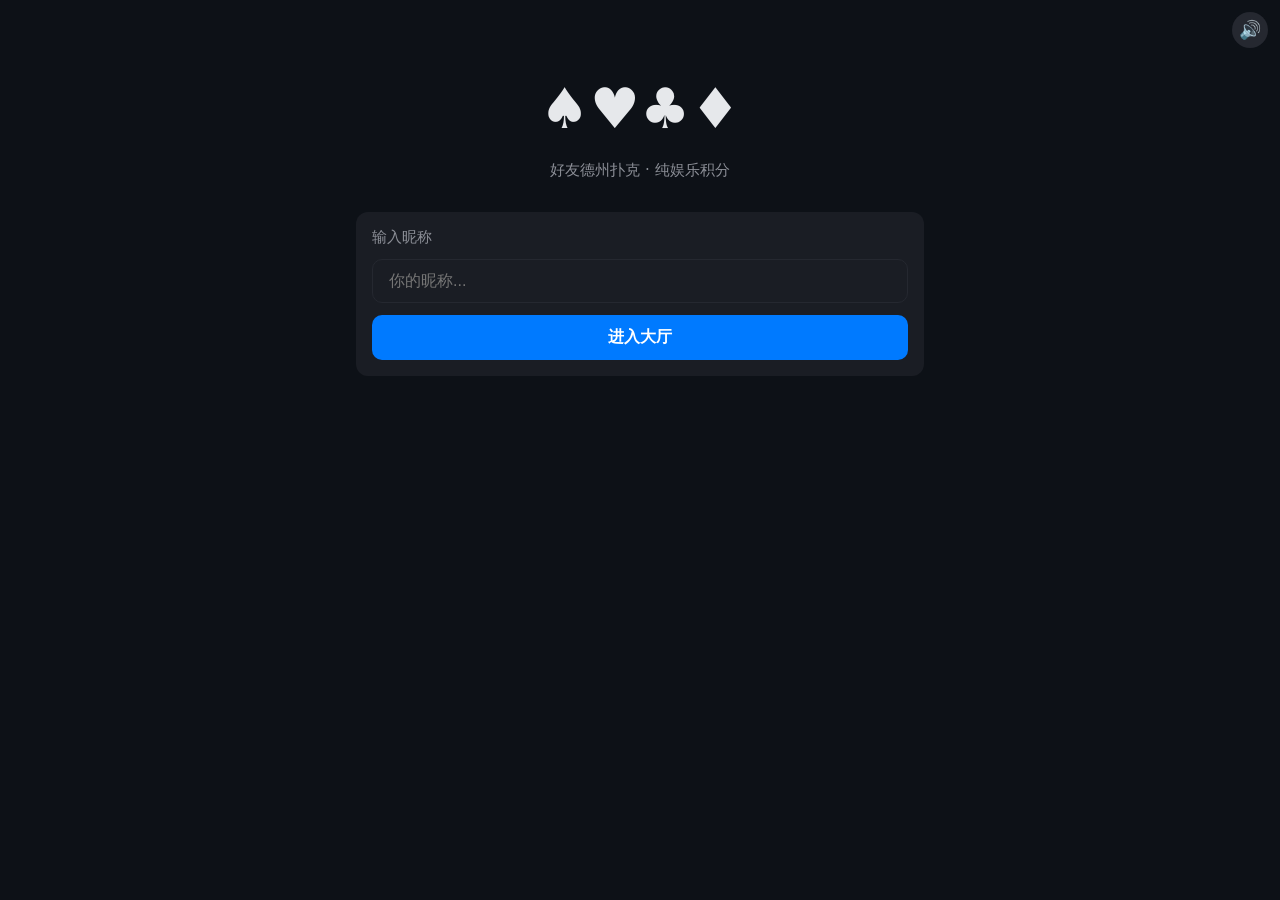
<file: poker-v1.0.0.html>
<!DOCTYPE html>
<html lang="zh-CN">
<head>
<meta charset="UTF-8">
<meta name="viewport" content="width=device-width,initial-scale=1.0,viewport-fit=cover,user-scalable=no">
<meta name="apple-mobile-web-app-capable" content="yes">
<title>♠️ 好友扑克 v1.1.4</title>
<style>
:root{--bg:#0D1117;--card-bg:#1A1D24;--surface:#252830;--text:#E6E8EB;--text2:#8B8E96;--primary:#007AFF;--green:#34C759;--red:#FF3B30;--orange:#FF9500;--yellow:#FFD60A;--radius:12px}
*{margin:0;padding:0;box-sizing:border-box;-webkit-tap-highlight-color:transparent}
body{font-family:system-ui,-apple-system,sans-serif;background:var(--bg);color:var(--text);min-height:100vh;min-height:100dvh;overflow:hidden}
.screen{display:none;flex-direction:column;height:100vh;height:100dvh;overflow-y:auto;padding:16px;max-width:600px;margin:0 auto;width:100%}
.screen.active{display:flex}
.btn{display:inline-flex;align-items:center;justify-content:center;padding:12px 20px;border-radius:10px;font-size:16px;font-weight:600;border:none;cursor:pointer;min-height:44px;transition:all .15s;gap:6px}
.btn-primary{background:var(--primary);color:#fff}
.btn-green{background:var(--green);color:#fff}
.btn-red{background:var(--red);color:#fff}
.btn-outline{background:transparent;border:1.5px solid var(--text2);color:var(--text)}
.btn:active{transform:scale(0.96);opacity:0.8}
.btn:disabled{opacity:0.4;pointer-events:none}
.input{width:100%;padding:12px 16px;border-radius:10px;font-size:16px;border:1.5px solid var(--surface);background:var(--card-bg);color:var(--text);outline:none;transition:border .2s}
.input:focus{border-color:var(--primary)}
.card-box{background:var(--card-bg);border-radius:var(--radius);padding:16px;margin-bottom:12px}
.title{font-size:24px;font-weight:700;margin-bottom:16px}
.subtitle{font-size:15px;color:var(--text2);margin-bottom:12px}
.flex{display:flex;gap:8px;flex-wrap:wrap}
.flex-center{display:flex;align-items:center;justify-content:center;gap:8px}
.gap-4{gap:4px}
.mt-8{margin-top:8px}
.mt-12{margin-top:12px}
.mt-16{margin-top:16px}
.mb-8{margin-bottom:8px}
.mb-12{margin-bottom:12px}
.text-center{text-align:center}
.text2{color:var(--text2);font-size:14px}
.text-sm{font-size:13px}
.text-lg{font-size:18px;font-weight:600}
.w-full{width:100%}

/* Login */
.login-logo{font-size:56px;text-align:center;margin:60px 0 20px}
.login-sub{text-align:center;color:var(--text2);margin-bottom:32px;font-size:15px}

/* Lobby */
.lobby-header{display:flex;justify-content:space-between;align-items:center;margin-bottom:16px}
.room-item{display:flex;justify-content:space-between;align-items:center;padding:14px 16px;background:var(--card-bg);border-radius:10px;margin-bottom:8px;cursor:pointer;transition:all .15s}
.room-item:active{opacity:0.7}
.room-code{font-size:18px;font-weight:700;color:var(--primary)}
.room-info{font-size:13px;color:var(--text2);margin-top:2px}
.room-join{padding:6px 14px;font-size:13px;border-radius:8px;background:var(--green);color:#fff;border:none;cursor:pointer}

/* Room Wait */
.wait-header{text-align:center;margin:20px 0}
.wait-code{font-size:40px;font-weight:800;letter-spacing:6px;color:var(--primary)}
.player-list{margin:12px 0}
.player-chip{display:flex;align-items:center;gap:10px;padding:10px 14px;background:var(--surface);border-radius:10px;margin-bottom:6px}
.player-chip .avatar{width:36px;height:36px;border-radius:50%;display:flex;align-items:center;justify-content:center;font-size:18px;font-weight:700;background:var(--primary)}
.player-chip .is-host{font-size:11px;color:var(--yellow);margin-left:4px}
.player-chip .is-bot{font-size:11px;color:var(--text2)}

/* Poker Table */
.table-container{flex:1;display:flex;flex-direction:column;position:relative;padding:4px;max-width:600px;margin:0 auto;width:100%}
.table-felt{background:linear-gradient(135deg,#1a5c2a,#2d8a4e);border-radius:16px;flex:1;display:flex;flex-direction:column;padding:8px;position:relative;overflow:hidden;min-height:380px}
.seat-area{position:relative;flex:1}
.seat{position:absolute;text-align:center}
.seat .s-avatar{width:40px;height:40px;border-radius:50%;display:inline-flex;align-items:center;justify-content:center;font-size:16px;font-weight:700;margin:0 auto 2px;border:2px solid transparent}
.seat .s-avatar.active{border-color:var(--yellow);animation:pulse 1s infinite}
.seat .s-name{font-size:11px;color:#fff;font-weight:600;text-shadow:0 1px 3px rgba(0,0,0,.5)}
.seat .s-chips{font-size:10px;color:rgba(255,255,255,.7)}
.seat .s-cards{display:flex;gap:2px;justify-content:center;margin-top:2px}
.seat .s-card{width:28px;height:40px;border-radius:4px;display:flex;align-items:center;justify-content:center;font-size:12px;font-weight:700;background:#fff;box-shadow:0 1px 4px rgba(0,0,0,.3)}
.seat .s-card.red{color:var(--red)}
.seat .s-card.back{background:linear-gradient(135deg,#1a237e,#283593);color:transparent}
.seat .s-bet{font-size:10px;color:var(--yellow);margin-top:2px}
@keyframes pulse{0%{opacity:1}50%{opacity:.6}100%{opacity:1}}

.community-area{text-align:center;padding:10px 0}
.community-cards{display:flex;gap:4px;justify-content:center}
.community-card{width:34px;height:48px;border-radius:5px;display:flex;align-items:center;justify-content:center;font-size:14px;font-weight:700;background:#fff;box-shadow:0 2px 6px rgba(0,0,0,.3)}
.community-card.red{color:var(--red)}
.community-card.back{background:linear-gradient(135deg,#1a237e,#283593);color:transparent}
.pot-display{text-align:center;font-size:14px;color:rgba(255,255,255,.8);margin:4px 0}
.phase-label{text-align:center;font-size:13px;color:rgba(255,255,255,.6);margin-bottom:4px}

/* Action Bar */
.action-bar{display:flex;gap:6px;padding:8px 4px;flex-wrap:wrap;justify-content:center}
.action-bar .btn{font-size:13px;padding:10px 16px;flex:1;min-width:60px;max-width:100px}
.raise-input{display:flex;gap:6px;align-items:center;width:100%;max-width:300px;margin:4px auto}
.raise-input .input{flex:1;text-align:center;font-size:18px;padding:8px}

/* Chat */
.chat-area{background:var(--card-bg);border-radius:var(--radius);margin-top:8px;max-height:160px;display:flex;flex-direction:column}
.chat-msgs{flex:1;overflow-y:auto;padding:8px 12px;font-size:13px;max-height:100px}
.chat-msg{margin-bottom:4px;line-height:1.4}
.chat-msg .nick{color:var(--primary);font-weight:600}
.chat-msg .dealer{color:var(--orange);font-style:italic}
.chat-input-row{display:flex;gap:6px;padding:6px 8px;border-top:1px solid var(--surface)}
.chat-input-row .input{font-size:13px;padding:8px 12px}
.chat-input-row .btn{font-size:13px;padding:8px 14px;min-width:auto}

/* Landing mode */
@media (orientation:landscape){.table-felt{min-height:300px}}
@media(min-width:768px){.table-felt{min-height:450px}}

/* Modals */
.modal-overlay{position:fixed;inset:0;background:rgba(0,0,0,.6);z-index:2000;display:none;align-items:center;justify-content:center;padding:20px}
.modal-overlay.active{display:flex}
.modal-box{background:var(--card-bg);border-radius:16px;padding:24px;width:100%;max-width:400px;max-height:80vh;overflow-y:auto}
.modal-title{font-size:20px;font-weight:700;margin-bottom:16px}
.modal-close{position:absolute;top:16px;right:16px;background:none;border:none;color:var(--text2);font-size:24px;cursor:pointer}

/* History */
.history-item{padding:10px 0;border-bottom:1px solid var(--surface);font-size:14px;line-height:1.5}
.history-item:last-child{border:none}
.history-won{color:var(--green);font-weight:600}
.history-lost{color:var(--red);font-weight:600}

/* Rules */
.rule-section{margin-bottom:12px}
.rule-section h3{font-size:16px;margin-bottom:6px;color:var(--primary)}
.rule-section p{font-size:14px;color:var(--text2);line-height:1.6}

/* Admin */
.admin-table{table-layout:fixed;width:100%;border-collapse:collapse;font-size:14px}
.admin-table th,.admin-table td{padding:8px 6px;text-align:left;border-bottom:1px solid var(--surface)}
.admin-table th{color:var(--text2);font-weight:600}
.admin-del{color:var(--red);cursor:pointer;font-size:13px}

/* Toast */
.toast{position:fixed;bottom:80px;left:50%;transform:translateX(-50%);background:rgba(0,0,0,.85);color:#fff;padding:10px 20px;border-radius:8px;font-size:14px;z-index:3000;animation:fadeIn .3s;white-space:nowrap}
@keyframes fadeIn{from{opacity:0;transform:translateX(-50%) translateY(10px)}to{opacity:1;transform:translateX(-50%) translateY(0)}}

/* Scroll */
::-webkit-scrollbar{width:0;height:0}

/* Bot count selector */
.bot-select{display:flex;gap:6px;align-items:center;margin:8px 0}
.bot-select button{width:36px;height:36px;border-radius:50%;background:var(--surface);color:var(--text);border:1px solid var(--text2);font-size:18px;cursor:pointer;display:flex;align-items:center;justify-content:center}
.bot-select span{font-size:18px;font-weight:700;min-width:24px;text-align:center}

/* Sound toggle */
.sound-toggle{position:fixed;top:12px;right:12px;z-index:100;background:var(--surface);border:none;border-radius:50%;width:36px;height:36px;display:flex;align-items:center;justify-content:center;color:var(--text);font-size:18px;cursor:pointer}
</style>
</head>
<body>

<!-- Sound Toggle -->
<button class="sound-toggle" id="soundToggle">🔊</button>

<!-- Inline Supabase REST client (no CDN needed) -->
<script>
// ==================== Supabase REST Client ====================
(function(){
const URL='https://tiaaldbhzwaxjecmmfqg.supabase.co';
const KEY='eyJhbGciOiJIUzI1NiIsInR5cCI6IkpXVCJ9.eyJpc3MiOiJzdXBhYmFzZSIsInJlZiI6InRpYWFsZGJoendheGplY21tZnFnIiwicm9sZSI6ImFub24iLCJpYXQiOjE3Nzk2NTIyODYsImV4cCI6MjA5NTIyODI4Nn0.zqHOU_g3aWfrnvYfved6Kz-J2kYAxZoIRlj8uJpuSpE';
const H={'apikey':KEY,'Authorization':'Bearer '+KEY,'Content-Type':'application/json','Accept':'application/json','Prefer':'return=minimal'};
function op(v){const o=['neq.','cs.','gte.','lte.','gt.','lt.','like.','ilike.','is.'];return typeof v=='string'&&o.some(p=>v.startsWith(p))?v:'eq.'+v}
const POLL={};
function pollChan(t,f,cb,int=2000){
  const k=t+':'+JSON.stringify(f);if(POLL[k])clearInterval(POLL[k])
  let last='',lastChatId=0;async function p(){
    try{
      const s=f?Object.entries(f).map(([eK,eV])=>`${eK}=${encodeURIComponent(op(eV))}`).join('&'):'select=*&order=created_at.desc&limit=20';
      const r=await fetch(URL+'/rest/v1/'+t+'?select=*&'+s,{headers:H});if(!r.ok)return;
      const rows=await r.json();
      // 聊天消息：增量检测，首次不触发，后续按id递增检测新消息
      if(t==='poker_chat_messages'){
        const maxId=rows.length>0?Math.max(...rows.map(x=>x.id||0)):0;
        if(maxId>lastChatId){if(lastChatId>0)rows.filter(x=>(x.id||0)>lastChatId).forEach(x=>cb({new:x}));lastChatId=maxId}
        return;
      }
      // 其他表（房间、游戏状态）：全量比对
      const json=JSON.stringify(rows);if(json===last)return;
      last=json;if(rows.length>0)cb({new:rows[0]})
    }catch(e){}
  }p();POLL[k]=setInterval(p,int);
}
function stopPoll(key){if(POLL[key]){clearInterval(POLL[key]);delete POLL[key]}}
window.__sb={
  from:function(t){
    const BASE=URL+'/rest/v1/'+t;let F={},O=null,D='asc',L=0;
    function url(cs){
      let u=BASE+'?select='+encodeURIComponent(cs||'*');
      const fs=Object.entries(F).map(([k,v])=>`${k}=${encodeURIComponent(op(v))}`).join('&');
      if(fs)u+='&'+fs;if(O)u+='&order='+encodeURIComponent(O+'.'+D);if(L>0)u+='&limit='+L;
      return u;
    }
    // 写操作需要延迟执行（先收集filter再发起请求）
    function _exec(m,obj){let u=BASE;const fs=Object.entries(F).map(([k,v])=>`${k}=${encodeURIComponent(op(v))}`).join('&');if(fs)u+='?'+fs;return _execReq(m,u,obj)}
    async function _execReq(m,u,obj){try{const o={method:m,headers:{...H}};if(obj)o.body=JSON.stringify(obj);const r=await fetch(u,o);return{error:r.ok?null:r.status}}catch(e){return{error:e}}}
    // 延迟执行链：update/delete 返回 thenable 对象
    function defer(m,obj){return{then:function(r,j){_exec(m,obj).then(r).catch(j)},eq:(k,v)=>{F[k]=v;return defer(m,obj)},neq:(k,v)=>{F[k]='neq.'+v;return defer(m,obj)}}}
    return {
      eq:(k,v)=>{F[k]=v;return this},neq:(k,v)=>{F[k]='neq.'+v;return this},
      order:(c,o)=>{O=c;D=o?.ascending!==false?'asc':'desc';return this},
      limit:n=>(L=n,this),match:q=>(Object.assign(F,q),this),
      contains:(c,v)=>{F[c]='cs.'+JSON.stringify(v);return this},
      maybeSingle:async()=>{try{const r=await fetch(url(),{headers:H});if(!r.ok)return{data:null,error:r.status};const d=await r.json();return{data:d[0]||null,error:null}}catch(e){return{data:null,error:e}}},
      select:async(cs='*')=>{try{const r=await fetch(url(cs),{headers:H});if(!r.ok)return{data:[],error:r.status};return{data:await r.json(),error:null}}catch(e){return{data:[],error:e}}},
      insert:async(obj)=>{try{const r=await fetch(BASE,{method:'POST',headers:H,body:JSON.stringify(obj)});return{error:r.ok?null:r.status}}catch(e){return{error:e}}},
      update:obj=>defer('PATCH',obj),
      delete:()=>defer('DELETE'),
      upsert:async(obj)=>{try{const r=await fetch(BASE,{method:'POST',headers:{...H,Prefer:'resolution=merge-duplicates'},body:JSON.stringify(obj)});return{error:r.ok?null:r.status}}catch(e){return{error:e}}}
    };
  },
  channel:(n)=>{
    let _t,_f;const r={
      on:(ev,cfg,cb)=>{if(cfg?.table){_t=cfg.table;const fl={};const m=cfg?.filter?.match(/^(\w+)=eq\.(.+)$/);if(m)fl[m[1]]=m[2];_f=fl;pollChan(_t,_f,p=>cb({eventType:ev,new:p.new,old:{}}))}return r},
      subscribe:()=>{return r},
      unsubscribe:()=>{if(_t)stopPoll(_t+':'+JSON.stringify(_f))}
    };return r;
  }
};
window.supabase=window.__sb;window.sbReady=true;
console.log('[POKER] Supabase REST client ready');
})();
</script>

<!-- ========== SCREEN: Login ========== -->
<div id="screen-login" class="screen active">
  <div class="login-logo">♠️♥️♣️♦️</div>
  <div class="login-sub">好友德州扑克 · 纯娱乐积分</div>
  <div class="card-box">
    <div class="subtitle">输入昵称</div>
    <input class="input" id="loginNick" placeholder="你的昵称..." maxlength="12" autocomplete="off">
    <button class="btn btn-primary w-full mt-12" onclick="doLogin()">进入大厅</button>
  </div>
</div>

<!-- ========== SCREEN: Lobby ========== -->
<div id="screen-lobby" class="screen">
  <div class="lobby-header">
    <div><span class="title">大厅</span><div class="text2" id="lobbyNick">---</div></div>
    <div style="display:flex;gap:6px;">
      <button class="btn btn-outline" style="padding:8px 14px;font-size:13px;" onclick="showMyHistory()">📊 战绩</button>
      <button class="btn btn-primary" style="padding:8px 14px;font-size:13px;" onclick="showCreateRoom()">＋ 开房</button>
    </div>
  </div>
  <div class="subtitle">在线房间</div>
  <div id="roomList"><div class="text-center text2" style="padding:20px;">加载中...</div></div>
  <div class="flex-center mt-8"><button class="btn btn-outline" onclick="refreshRoomList()" style="padding:8px 16px;font-size:13px;">🔄 刷新</button></div>
  <div style="text-align:center;margin-top:16px;display:flex;gap:8px;justify-content:center;">
    <button class="btn" style="background:var(--orange);color:#fff;padding:8px 16px;font-size:13px;" onclick="tryOpenAdmin()">⚙️ 管理</button>
    <button class="btn" style="background:var(--red);color:#fff;padding:8px 16px;font-size:13px;" onclick="logout()">退出</button>
  </div>
</div>

<!-- ========== SCREEN: Room Wait ========== -->
<div id="screen-room" class="screen">
  <div class="wait-header">
    <div class="text2">房间号</div>
    <div class="wait-code" id="roomCodeDisplay">----</div>
    <div class="text2 mt-8" id="roomSettingDisplay">常规德州 · 固定盲注</div>
  </div>
  <div class="card-box">
    <div class="flex-center" style="justify-content:space-between;">
      <span class="text-lg">玩家列表</span>
      <span class="text2" id="playerCountDisplay">0人</span>
    </div>
    <div class="player-list" id="playerList"></div>
    <div class="bot-select flex-center" id="botControls">
      <span class="text2">电脑玩家</span>
      <button onclick="changeBotCount(-1)">−</button>
      <span id="botCountDisplay">0</span>
      <button onclick="changeBotCount(1)">+</button>
    </div>
  </div>
  <div class="card-box">
    <div class="subtitle">游戏设置</div>
    <div class="flex" style="margin-bottom:8px;">
      <button class="btn btn-outline" style="padding:6px 12px;font-size:13px;" data-gametype="standard" onclick="selectGameType(this)">♠️ 常规德州</button>
      <button class="btn btn-outline" style="padding:6px 12px;font-size:13px;" data-gametype="short" onclick="selectGameType(this)">🔷 短牌德州</button>
    </div>
    <div class="subtitle mt-8">盲注结构</div>
    <div class="flex" style="margin-bottom:8px;">
      <button class="btn btn-outline" style="padding:6px 12px;font-size:13px;" data-blind="fixed" onclick="selectBlind(this)">固定</button>
      <button class="btn btn-outline" style="padding:6px 12px;font-size:13px;" data-blind="fast" onclick="selectBlind(this)">快速(8min)</button>
      <button class="btn btn-outline" style="padding:6px 12px;font-size:13px;" data-blind="normal" onclick="selectBlind(this)">普通(12min)</button>
      <button class="btn btn-outline" style="padding:6px 12px;font-size:13px;" data-blind="custom" onclick="selectBlind(this)">自定义</button>
    </div>
    <div id="customBlindInput" style="display:none;">
      <input class="input" id="blindMinutesInput" type="number" value="15" min="3" max="60" style="font-size:14px;padding:8px 12px;">
      <span class="text2 text-sm">分钟/级</span>
    </div>
    <div class="subtitle mt-8">Bot 难度</div>
    <div class="flex">
      <button class="btn btn-outline" style="padding:6px 12px;font-size:13px;" data-diff="easy" onclick="selectDifficulty(this)">简单</button>
      <button class="btn btn-outline" style="padding:6px 12px;font-size:13px;" data-diff="normal" onclick="selectDifficulty(this)">普通</button>
      <button class="btn btn-outline" style="padding:6px 12px;font-size:13px;" data-diff="hard" onclick="selectDifficulty(this)">困难</button>
    </div>
  </div>
  <button class="btn btn-green w-full" id="btnStartGame" onclick="startGame()">准备开始</button>
  <button class="btn btn-outline w-full mt-8" onclick="leaveRoom()">退出房间</button>
</div>

<!-- ========== SCREEN: Table ========== -->
<div id="screen-table" class="screen" style="padding:0;">
  <div class="table-container">
    <div class="table-felt" id="pokerTable">
      <div class="phase-label" id="phaseLabel">等待开始...</div>
      <div class="pot-display" id="potDisplay">底池：0</div>
      <div class="community-area">
        <div class="community-cards" id="communityCards">
          <div class="community-card back"></div><div class="community-card back"></div><div class="community-card back"></div>
          <div class="community-card back"></div><div class="community-card back"></div>
        </div>
      </div>
      <div class="seat-area" id="seatArea"></div>
    </div>

    <div style="padding:4px 8px;">
      <div class="action-bar" id="actionBar">
        <button class="btn btn-red" onclick="pokerAction('fold')" id="btnFold">弃牌</button>
        <button class="btn btn-outline" onclick="pokerAction('check')" id="btnCheck">过牌</button>
        <button class="btn btn-primary" onclick="pokerAction('call')" id="btnCall">跟注</button>
        <button class="btn btn-green" onclick="pokerAction('raise')" id="btnRaise">加注</button>
        <button class="btn btn-orange" style="background:var(--orange);color:#fff;" onclick="pokerAction('allin')" id="btnAllin">全下</button>
      </div>
      <div class="raise-input" id="raiseInput" style="display:none;">
        <button class="btn btn-outline" onclick="adjustRaise(-10)" style="padding:6px 10px;font-size:16px;">−10</button>
        <button class="btn btn-outline" onclick="adjustRaise(-100)" style="padding:6px 10px;font-size:16px;">−100</button>
        <input class="input" id="raiseAmount" type="number" value="20" min="20" style="font-size:18px;padding:8px;text-align:center;">
        <button class="btn btn-outline" onclick="adjustRaise(100)" style="padding:6px 10px;font-size:16px;">+100</button>
        <button class="btn btn-outline" onclick="adjustRaise(10)" style="padding:6px 10px;font-size:16px;">+10</button>
        <button class="btn btn-green" onclick="confirmRaise()" style="padding:6px 14px;">确认</button>
      </div>
      <div class="chat-area" id="chatArea">
        <div class="chat-msgs" id="chatMessages"></div>
        <div class="chat-input-row">
          <input class="input" id="chatInput" placeholder="聊天..." maxlength="100" onkeydown="if(event.key==='Enter')sendChat()">
          <button class="btn btn-primary" onclick="sendChat()">发送</button>
        </div>
      </div>
    </div>
  </div>
</div>

<!-- ========== SCREEN: History ========== -->
<div id="screen-history" class="screen">
  <div class="flex-center" style="justify-content:space-between;margin-bottom:16px;">
    <div class="title">📊 我的战绩</div>
    <button class="btn btn-outline" onclick="hideMyHistory()" style="padding:6px 12px;font-size:13px;">返回</button>
  </div>
  <div class="card-box">
    <div class="flex-center" style="justify-content:space-around;">
      <div class="text-center"><div class="text-lg" id="hPoints">--</div><div class="text2">总积分</div></div>
      <div class="text-center"><div class="text-lg" id="hGames">--</div><div class="text2">总局数</div></div>
      <div class="text-center"><div class="text-lg" id="hEarnings">--</div><div class="text2">总盈利</div></div>
    </div>
  </div>
  <div class="subtitle">最近对局</div>
  <div id="historyList"></div>
</div>

<!-- ========== SCREEN: Admin ========== -->
<div id="screen-admin" class="screen">
  <div class="flex-center" style="justify-content:space-between;margin-bottom:16px;">
    <div class="title">⚙️ 管理</div>
    <button class="btn btn-outline" onclick="hideAdminPanel()" style="padding:6px 12px;font-size:13px;">← 返回大厅</button>
  </div>
  <div class="card-box">
    <div class="subtitle">所有玩家</div>
    <table class="admin-table">
      <thead><tr><th>昵称</th><th>积分</th><th>局数</th><th></th></tr></thead>
      <tbody id="adminPlayerList"></tbody>
    </table>
  </div>
</div>

<!-- ========== MODAL: Create Room ========== -->
<div class="modal-overlay" id="modal-create">
  <div class="modal-box">
    <div class="modal-title">创建房间</div>
    <div class="subtitle">房间号会自动生成</div>
    <div class="subtitle mt-8">游戏类型</div>
    <div class="flex mb-8">
      <button class="btn btn-outline" style="padding:6px 12px;font-size:13px;flex:1;" data-gametype="standard" onclick="selectGameType(this)">♠️ 常规德州</button>
      <button class="btn btn-outline" style="padding:6px 12px;font-size:13px;flex:1;" onclick="selectGameType(this)" data-gametype="short">🔷 短牌德州</button>
    </div>
    <div class="subtitle">盲注结构</div>
    <div class="flex mb-8">
      <button class="btn btn-outline" style="padding:6px 10px;font-size:12px;" data-blind="fixed" onclick="selectBlind(this)">固定</button>
      <button class="btn btn-outline" style="padding:6px 10px;font-size:12px;" data-blind="fast" onclick="selectBlind(this)">快速(8min)</button>
      <button class="btn btn-outline" style="padding:6px 10px;font-size:12px;" data-blind="normal" onclick="selectBlind(this)">普通(12min)</button>
      <button class="btn btn-outline" style="padding:6px 10px;font-size:12px;" data-blind="custom" onclick="selectBlind(this)">自定义</button>
    </div>
    <div class="subtitle">Bot 难度</div>
    <div class="flex mb-12">
      <button class="btn btn-outline" style="padding:6px 12px;font-size:13px;" data-diff="easy" onclick="selectDifficulty(this)">简单</button>
      <button class="btn btn-outline" style="padding:6px 12px;font-size:13px;" data-diff="normal" onclick="selectDifficulty(this)">普通</button>
      <button class="btn btn-outline" style="padding:6px 12px;font-size:13px;" data-diff="hard" onclick="selectDifficulty(this)">困难</button>
    </div>
    <button class="btn btn-primary w-full" onclick="createRoom()">创建房间</button>
    <button class="btn btn-outline w-full mt-8" onclick="closeModal('modal-create')">取消</button>
  </div>
</div>

<!-- ========== MODAL: Rules ========== -->
<div class="modal-overlay" id="modal-rules">
  <div class="modal-box">
    <div class="modal-title" id="rulesTitle">📖 游戏规则</div>
    <div id="rulesContent">
      <div class="rule-section"><h3>🎯 目标</h3><p>组合最好的 5 张牌，赢下底池</p></div>
      <div class="rule-section"><h3>🃏 牌型大小</h3><p>皇家同花顺 > 同花顺 > 四条 > 葫芦 > 同花 > 顺子 > 三条 > 两对 > 一对 > 高牌</p></div>
      <div class="rule-section"><h3>📋 游戏流程</h3><p>每人发 2 张底牌 → 翻牌(3张) → 转牌(1张) → 河牌(1张) → 摊牌比大小</p></div>
      <div class="rule-section"><h3>⏱️ 行动时限</h3><p>每人 60 秒，超时自动弃牌</p></div>
    </div>
    <button class="btn btn-primary w-full mt-12" onclick="closeModal('modal-rules')">知道了</button>
  </div>
</div>

<!-- ========== MODAL: Result ========== -->
<div class="modal-overlay" id="modal-result">
  <div class="modal-box">
    <div class="modal-title text-center" id="resultTitle">🎉 牌局结束</div>
    <div id="resultContent"></div>
    <div class="flex mt-12" style="justify-content:center;gap:8px;">
      <button class="btn btn-primary" onclick="nextHand()">下一局</button>
      <button class="btn btn-outline" onclick="closeModal('modal-result');leaveRoom()">离开</button>
    </div>
  </div>
</div>

<script>
// ==================== Global Variables ====================
const ADMIN_PWD='592406';
let __nickname='';
let __isAdmin=false;
let __roomCode='';
let __gameType='standard';
let __blind='fixed';
let __blindMin=10;
let __botDiff='normal';
let __botCount=0;
let __matchHistory=[];
let __allPlayersData=[];

// ==================== Setup Check ====================
async function ensureTables(){
  const {error}=await supabase.from('poker_rooms').select('room_code').limit(1);
  if(error&&error.code==='42P01'){
    showToast('⚠️ 数据库未初始化，请在 Supabase SQL 编辑器运行以下 SQL：');
    alert('需要先初始化数据库！\n\n打开 Supabase 控制台 → SQL 编辑器，运行以下语句：\n\n（创建表语句见 HTML 顶部注释，或联系开发者）');
    return false;
  }
  return true;
}

// ==================== Card Utilities ====================
const SUITS=['♠','♥','♣','♦'];
const RANKS=['2','3','4','5','6','7','8','9','10','J','Q','K','A'];
const SHORT_RANKS=['6','7','8','9','10','J','Q','K','A'];

function createDeck(isShort){
  const ranks=isShort?SHORT_RANKS:RANKS;
  const deck=[];
  for(const s of SUITS)for(const r of ranks)deck.push(r+s);
  return deck;
}
function shuffleDeck(deck){
  for(let i=deck.length-1;i>0;i--){const j=Math.floor(Math.random()*(i+1));[deck[i],deck[j]]=[deck[j],deck[i]]}
  return deck;
}
function cardRank(c){return c.slice(0,-1)}
function cardSuit(c){return c.slice(-1)}
function isRed(c){return c.includes('♥')||c.includes('♦')}
function rankValue(r,isShort){const ranks=isShort?SHORT_RANKS:RANKS;const idx=ranks.indexOf(r);return idx>=0?idx+2:(r==='A'?14:r==='K'?13:r==='Q'?12:r==='J'?11:10)}

// ==================== Hand Evaluation ====================
function evaluateHand(cards,isShort){
  if(cards.length<5)return{rank:0,name:'',kickers:[]};
  const sorted=cards.map(c=>({r:cardRank(c),s:cardSuit(c),v:rankValue(cardRank(c),isShort)})).sort((a,b)=>b.v-a.v);
  const flushSuit=sorted.find(c=>sorted.filter(x=>x.s===c.s).length>=5);
  const flush=flushSuit?sorted.filter(c=>c.s===flushSuit.s).slice(0,5):null;
  const counts={};sorted.forEach(c=>{counts[c.r]=(counts[c.r]||0)+1});
  const groups=Object.entries(counts).map(([r,c])=>({r,v:rankValue(r,isShort),c})).sort((a,b)=>b.c-a.c||b.v-a.v);
  const isShortDeck=isShort;
  // Straights
  const uniqueVals=[...new Set(sorted.map(c=>c.v))].sort((a,b)=>b-a);
  let straight=null;
  for(let i=0;i<=uniqueVals.length-5;i++){
    if(uniqueVals[i]-uniqueVals[i+4]===4){straight=uniqueVals.slice(i,i+5);break}
  }
  // A-6-7-8-9 short deck straight
  if(!straight&&isShortDeck&&uniqueVals.includes(14)&&uniqueVals.includes(6)&&uniqueVals.includes(7)&&uniqueVals.includes(8)&&uniqueVals.includes(9)){
    straight=[6,7,8,9,14];
  }
  // A-2-3-4-5 straight
  if(!straight&&uniqueVals.includes(14)&&uniqueVals.includes(2)&&uniqueVals.includes(3)&&uniqueVals.includes(4)&&uniqueVals.includes(5)){
    straight=[14,2,3,4,5];
  }
  const straightFlush=flush&&straight?flush.filter(c=>straight.includes(c.v)).slice(0,5):null;
  if(straightFlush&&straightFlush.length>=5){
    if(straightFlush[0].v===14&&straightFlush[4].v===10)return{rank:10,name:'皇家同花顺',kickers:[14]};
    return{rank:9,name:'同花顺',kickers:[straightFlush[0].v]};
  }
  if(groups[0].c===4)return{rank:8,name:'四条',kickers:[groups[0].v,groups[1]?.v||0]};
  if(groups[0].c===3&&groups[1]?.c===2)return{rank:7,name:'葫芦',kickers:[groups[0].v,groups[1].v]};
  // For short deck: flush > full house
  if(flush){
    if(isShortDeck&&groups[0].c===3&&groups[1]?.c===2){
      // Short deck: flush ranks higher than full house
      // Full house is rank 6, flush is rank 7
      return{rank:6,name:'葫芦',kickers:[groups[0].v,groups[1].v]};
    }
    return{rank:isShortDeck?7:6,name:'同花',kickers:flush.map(c=>c.v)};
  }
  if(groups[0].c===3&&groups[1]?.c===2)return{rank:7,name:'葫芦',kickers:[groups[0].v,groups[1].v]};
  if(straight)return{rank:5,name:'顺子',kickers:[straight[0]]};
  if(groups[0].c===3)return{rank:4,name:'三条',kickers:[groups[0].v,...groups.slice(1,3).map(g=>g.v)]};
  if(groups[0].c===2&&groups[1]?.c===2)return{rank:3,name:'两对',kickers:[groups[0].v,groups[1].v,groups[2]?.v||0]};
  if(groups[0].c===2)return{rank:2,name:'一对',kickers:[groups[0].v,...groups.slice(1,4).map(g=>g.v)]};
  return{rank:1,name:'高牌',kickers:sorted.slice(0,5).map(c=>c.v)};
}

function compareHands(h1,h2){
  if(h1.rank!==h2.rank)return h1.rank-h2.rank;
  for(let i=0;i<Math.min(h1.kickers.length,h2.kickers.length);i++){
    if(h1.kickers[i]!==h2.kickers[i])return h1.kickers[i]-h2.kickers[i];
  }
  return 0;
}

function bestHand(cards,isShort){
  if(cards.length<5)return{rank:0,name:'',kickers:[]};
  let best=null;
  for(let i=0;i<cards.length;i++)for(let j=i+1;j<cards.length;j++)for(let k=j+1;k<cards.length;k++)for(let l=k+1;l<cards.length;l++)for(let m=l+1;m<cards.length;m++){
    const hand=evaluateHand([cards[i],cards[j],cards[k],cards[l],cards[m]],isShort);
    if(!best||compareHands(hand,best)>0)best=hand;
  }
  return best||evaluateHand(cards.slice(0,5),isShort);
}

// ==================== Bot AI ====================
function getBotAction(state,nick,difficulty){
  const me=state.players.find(p=>p.nickname===nick);
  if(!me||me.folded||me.allIn)return null;
  const hole=me.holeCards||[];
  const community=state.communityCards||[];
  let handStrength=0.5; // 0-1
  if(hole.length===2){
    const r1=rankValue(cardRank(hole[0]),state.gameType==='short');
    const r2=rankValue(cardRank(hole[1]),state.gameType==='short');
    const paired=cardRank(hole[0])===cardRank(hole[1]);
    const suited=cardSuit(hole[0])===cardSuit(hole[1]);
    const high=(r1>=12||r2>=12);
    const ace=hole.some(c=>cardRank(c)==='A');
    handStrength=paired?0.7+(r1/50):suited?0.4+(Math.max(r1,r2)/40):0.3+(Math.max(r1,r2)/50);
    if(ace&&suited)handStrength+=0.15;
    if(ace&&r2>=11)handStrength+=0.1;
  }
  if(community.length>0){
    const allCards=[...hole,...community];
    const hand=bestHand(allCards,state.gameType==='short');
    handStrength=hand.rank/10;
  }
  const difficultyFactor=difficulty==='hard'?1.1:difficulty==='normal'?1:0.9;
  handStrength=Math.min(1,handStrength*difficultyFactor);
  const toCall=state.currentBet-me.currentBet;
  const pot=state.pots.reduce((s,p)=>s+p.amount,0);
  const minRaise=Math.max(state.minBet||20,state.currentBet*2);
  const random=Math.random();
  const adjusted=handStrength*(1+random*0.2-0.1);
  if(adjusted<0.25){
    if(toCall===0)return{action:'check',amount:0};
    if(toCall<=state.minBet/2&&random<0.3)return{action:'call',amount:toCall};
    return{action:'fold',amount:0};
  }
  if(adjusted<0.5){
    if(toCall===0)return{action:'check',amount:0};
    return{action:'call',amount:toCall};
  }
  if(adjusted<0.7){
    if(toCall===0){
      if(random<0.3&&pot>0)return{action:'raise',amount:minRaise};
      return{action:'check',amount:0};
    }
    return{action:'call',amount:toCall};
  }
  if(adjusted<0.85){
    if(random<0.4&&me.chips>minRaise*2)return{action:'raise',amount:Math.min(minRaise*2,me.chips)};
    return{action:'call',amount:toCall};
  }
  if(random<0.5)return{action:'raise',amount:Math.min(minRaise*3,me.chips)};
  return{action:'allin',amount:me.chips};
}

// ==================== Supabase Operations ====================
async function getPlayer(nick){
  const {data}=await supabase.from('poker_players').select('*').eq('nickname',nick).maybeSingle();
  return data;
}
async function ensurePlayer(nick){
  let p=await getPlayer(nick);
  if(!p){
    await supabase.from('poker_players').insert({nickname:nick,points:5000,games_played:0,total_earnings:0});
    p=await getPlayer(nick);
  }
  return p;
}
async function updatePlayerPoints(nick,delta,addGame){
  const p=await getPlayer(nick);
  if(!p)return;
  const updates={points:Math.max(0,(p.points||5000)+delta)};
  if(addGame){updates.games_played=(p.games_played||0)+1;updates.total_earnings=(p.total_earnings||0)+delta}
  await supabase.from('poker_players').update(updates).eq('nickname',nick);
}

// ==================== Screen Management ====================
function showScreen(id){
  document.querySelectorAll('.screen').forEach(s=>s.classList.remove('active'));
  const el=document.getElementById('screen-'+id);
  if(el)el.classList.add('active');
}
function showModal(id){document.getElementById(id).classList.add('active')}
function closeModal(id){document.getElementById(id).classList.remove('active')}

function showToast(msg){
  const t=document.createElement('div');t.className='toast';t.textContent=msg;
  document.body.appendChild(t);setTimeout(()=>t.remove(),2000);
}

// ==================== Audio ====================
let soundEnabled=true;
try{
  soundEnabled=localStorage.getItem('poker_sound')!=='0';
  document.getElementById('soundToggle').textContent=soundEnabled?'🔊':'🔇';
}catch(e){}

function playSound(type){
  if(!soundEnabled)return;
  try{
    const ctx=new(window.AudioContext||window.webkitAudioContext)();
    const osc=ctx.createOscillator();
    const gain=ctx.createGain();
    osc.connect(gain);gain.connect(ctx.destination);
    gain.gain.setValueAtTime(0.08,ctx.currentTime);
    gain.gain.exponentialRampToValueAtTime(0.001,ctx.currentTime+0.3);
    if(type==='deal'){osc.type='triangle';osc.frequency.setValueAtTime(800,ctx.currentTime);osc.frequency.exponentialRampToValueAtTime(400,ctx.currentTime+0.1)}
    else if(type==='chip'){osc.type='square';osc.frequency.setValueAtTime(600,ctx.currentTime)}
    else if(type==='win'){osc.type='sine';osc.frequency.setValueAtTime(523,ctx.currentTime);osc.frequency.setValueAtTime(659,ctx.currentTime+0.15);osc.frequency.setValueAtTime(784,ctx.currentTime+0.3)}
    else if(type==='fold'){osc.type='sawtooth';osc.frequency.setValueAtTime(300,ctx.currentTime);osc.frequency.exponentialRampToValueAtTime(100,ctx.currentTime+0.2)}
    else if(type==='dealerspeak'){osc.type='sine';osc.frequency.setValueAtTime(440,ctx.currentTime);osc.frequency.setValueAtTime(550,ctx.currentTime+0.2)}
    osc.start(ctx.currentTime);osc.stop(ctx.currentTime+0.3);
  }catch(e){}
}
document.getElementById('soundToggle').onclick=()=>{
  soundEnabled=!soundEnabled;
  localStorage.setItem('poker_sound',soundEnabled?'1':'0');
  document.getElementById('soundToggle').textContent=soundEnabled?'🔊':'🔇';
};

// ==================== Login ====================
function doLogin(){
  const nick=document.getElementById('loginNick').value.trim();
  if(!nick||nick.length<1){showToast('请输入昵称');return}
  if(nick===ADMIN_PWD){showToast('昵称不可用');return}
  __nickname=nick;
  localStorage.setItem('poker_nickname',nick);
  // 先切界面（同步执行，不依赖网络）
  showScreen('lobby');
  document.getElementById('lobbyNick').textContent='👤 '+nick;
  refreshRoomList();
  startRoomListSync();
  // 后台同步 Supabase（失败不影响登录）
  ensurePlayer(nick).catch(e=>console.warn('[POKER] Sync fail:',e));
}
function tryOpenAdmin(){
  if(__nickname!=='灿总'){showToast('仅管理员可访问');return}
  __isAdmin=true;
  loadAdminPanel();
}
function logout(){__nickname='';__isAdmin=false;showScreen('login');document.getElementById('loginNick').value='';stopRoomListSync()}

// ==================== Admin ====================
async function loadAdminPanel(){
  try{
    const {data}=await supabase.from('poker_players').select('*').order('points',{ascending:false});
    __allPlayersData=data||[];
    const tbody=document.getElementById('adminPlayerList');
    tbody.innerHTML=(data||[]).map(p=>`<tr><td>${p.nickname}</td><td>${p.points}</td><td>${p.games_played||0}</td><td><span class="admin-del" onclick="deletePlayer('${p.nickname}')">删除</span></td></tr>`).join('');
  }catch(e){showToast('加载失败')}
  showScreen('admin');
}
async function deletePlayer(nick){
  if(!confirm(`确定删除玩家 ${nick} 所有数据？`))return;
  await supabase.from('poker_players').delete().eq('nickname',nick);
  showToast('已删除 '+nick);
  loadAdminPanel();
}
function hideAdminPanel(){__isAdmin=false;showScreen('lobby')}

// ==================== Lobby ====================
let _roomSyncInterval=null;
function startRoomListSync(){
  stopRoomListSync();
  _roomSyncInterval=setInterval(refreshRoomList,5000);
}
function stopRoomListSync(){if(_roomSyncInterval){clearInterval(_roomSyncInterval);_roomSyncInterval=null}}

async function refreshRoomList(){
  let data;
  try{
    const res=await supabase.from('poker_rooms').select('*').neq('status','finished').order('created_at',{ascending:false}).limit(20);
    data=res.data;
  }catch(e){document.getElementById('roomList').innerHTML='<div class="text-center text2" style="padding:20px;">⚠️ 加载失败</div>';return}
  const list=document.getElementById('roomList');
  if(!data||data.length===0){
    list.innerHTML='<div class="text-center text2" style="padding:20px;">暂无房间，点击上方开房</div>';
    return;
  }
  list.innerHTML=data.filter(r=>r.status!=='finished').map(r=>{
    const players=r.players||[];
    const count=players.length||0;
    return `<div class="room-item" onclick="joinRoom('${r.room_code}')">
      <div><div class="room-code">${r.room_code}</div><div class="room-info">${r.game_type==='short'?'短牌':'常规'} · ${r.blind_structure==='fixed'?'固定盲注':r.blind_structure+'盲注'} · ${count}人</div></div>
      <button class="room-join">加入</button>
    </div>`;
  }).join('');
}

// ==================== Create / Join Room ====================
let _createGametype='standard',_createBlind='fixed',_createDiff='normal';
function selectGameType(el){
  document.querySelectorAll('[data-gametype]').forEach(b=>b.style.borderColor='');
  el.style.borderColor='var(--primary)';el.style.background='rgba(0,122,255,0.1)';
}
function selectBlind(el){
  document.querySelectorAll('[data-blind]').forEach(b=>{b.style.borderColor='';b.style.background=''});
  el.style.borderColor='var(--primary)';el.style.background='rgba(0,122,255,0.1)';
  document.getElementById('customBlindInput').style.display=el.dataset.blind==='custom'?'':'none';
}
function selectDifficulty(el){
  document.querySelectorAll('[data-diff]').forEach(b=>{b.style.borderColor='';b.style.background=''});
  el.style.borderColor='var(--primary)';el.style.background='rgba(0,122,255,0.1)';
}
function showCreateRoom(){showModal('modal-create')}

async function createRoom(){
  const code=Math.floor(1000+Math.random()*9000).toString();
  const gt=document.querySelector('[data-gametype].btn-outline')?.dataset?.gametype||'standard';
  // Read selected values from modal
  const gametypeEl=document.querySelector('#modal-create [data-gametype]')||document.querySelector('#modal-create [data-gametype]');
  // Actually find the active one
  let gameType='standard',blind='fixed',diff='normal';
  document.querySelectorAll('#modal-create [data-gametype]').forEach(el=>{
    if(el.style.borderColor)gameType=el.dataset.gametype;
  });
  document.querySelectorAll('#modal-create [data-blind]').forEach(el=>{
    if(el.style.borderColor)blind=el.dataset.blind;
  });
  document.querySelectorAll('#modal-create [data-diff]').forEach(el=>{
    if(el.style.borderColor)diff=el.dataset.diff;
  });
  const room={room_code:code,host_nickname:__nickname,game_type:gameType,blind_structure:blind,bot_difficulty:diff,max_players:6,status:'waiting',players:JSON.stringify([__nickname])};
  try{
    await supabase.from('poker_rooms').insert(room);
    closeModal('modal-create');
    __roomCode=code;__gameType=gameType;__blind=blind;__botDiff=diff;
    showScreen('room');
    initRoom();
  }catch(e){showToast('创建失败');console.error(e)}
}

async function joinRoom(code){
  if(code===__roomCode){showScreen('room');initRoom();return}
  const {data}=await supabase.from('poker_rooms').select('*').eq('room_code',code).maybeSingle();
  if(!data){showToast('房间不存在');return}
  if(data.status==='playing'){showToast('游戏中，暂不可加入');return}
  const players=data.players||[];
  if(players.includes(__nickname)){showToast('已在房间中');__roomCode=code;showScreen('room');initRoom();return}
  if(players.length>=6){showToast('房间已满');return}
  players.push(__nickname);
  await supabase.from('poker_rooms').update({players:JSON.stringify(players)}).eq('room_code',code);
  __roomCode=code;
  __gameType=data.game_type||'standard';
  __blind=data.blind_structure||'fixed';
  __botDiff=data.bot_difficulty||'normal';
  showScreen('room');
  initRoom();
}

// ==================== Room Wait ====================
let _roomSub=null;
function initRoom(){
  document.getElementById('roomCodeDisplay').textContent=__roomCode;
  loadRoomData();
  if(_roomSub)_roomSub.unsubscribe();
  _roomSub=supabase.channel('room-'+__roomCode)
    .on('postgres_changes',{event:'*',schema:'public',table:'poker_rooms',filter:`room_code=eq.${__roomCode}`},()=>loadRoomData())
    .subscribe();
}
async function loadRoomData(){
  const {data}=await supabase.from('poker_rooms').select('*').eq('room_code',__roomCode).maybeSingle();
  if(!data)return;
  const players=data.players||[];
  const isHost=data.host_nickname===__nickname;
  document.getElementById('playerCountDisplay').textContent=players.length+'人';
  document.getElementById('roomSettingDisplay').textContent=(data.game_type==='short'?'短牌德州':'常规德州')+' · '+(data.blind_structure==='fixed'?'固定盲注':data.blind_structure+'盲注');
  const list=document.getElementById('playerList');
  list.innerHTML=players.map(n=>`<div class="player-chip"><div class="avatar">${n[0]}</div><div>${n}${n===data.host_nickname?' <span class="is-host">👑房主</span>':''}</div></div>`).join('');
  const botEl=document.getElementById('botControls');
  botEl.style.display=isHost?'flex':'none';
  document.getElementById('btnStartGame').style.display=isHost?'':'none';
  if(!isHost)document.getElementById('btnStartGame').textContent='等待房主开始...';
  if(data.status==='playing'){startGameAlready(data);}
}
function changeBotCount(delta){
  __botCount=Math.max(0,Math.min(6,__botCount+delta));
  document.getElementById('botCountDisplay').textContent=__botCount;
}

async function startGame(){
  const players=await getRoomPlayers();
  const allPlayers=[...players];
  // Add bots
  const botNames=['🤖 Alpha','🤖 Beta','🤖 Gamma','🤖 Delta','🤖 Epsilon','🤖 Omega'];
  for(let i=0;i<__botCount&&allPlayers.length<6;i++){
    allPlayers.push(botNames[i]);
  }
  if(allPlayers.length<2){showToast('至少需要2名玩家');return}
  // Determine blind from selected in room settings
  let blind='fixed',blindMin=10,gt='standard',diff='normal';
  document.querySelectorAll('#screen-room [data-blind]').forEach(el=>{if(el.style.borderColor)blind=el.dataset.blind});
  document.querySelectorAll('#screen-room [data-gametype]').forEach(el=>{if(el.style.borderColor)gt=el.dataset.gametype});
  document.querySelectorAll('#screen-room [data-diff]').forEach(el=>{if(el.style.borderColor)diff=el.dataset.diff});
  if(blind==='custom')blindMin=parseInt(document.getElementById('blindMinutesInput').value)||10;
  __gameType=gt;__blind=blind;__blindMin=blindMin;__botDiff=diff;__botCount=__botCount;
  await supabase.from('poker_rooms').update({status:'playing',game_type:gt,blind_structure:blind,bot_difficulty:diff}).eq('room_code',__roomCode);
  showScreen('table');
  initGameState(allPlayers);
}

async function startGameAlready(data){
  showScreen('table');
  // Load game state and render
  loadGameState();
}

async function getRoomPlayers(){
  const {data}=await supabase.from('poker_rooms').select('players').eq('room_code',__roomCode).maybeSingle();
  return data?.players||[];
}

async function leaveRoom(){
  if(_roomSub){_roomSub.unsubscribe();_roomSub=null}
  // Remove self from players
  const {data}=await supabase.from('poker_rooms').select('players,host_nickname').eq('room_code',__roomCode).maybeSingle();
  if(data){
    let players=data.players||[];
    if(data.host_nickname===__nickname){
      await supabase.from('poker_rooms').update({status:'finished'}).eq('room_code',__roomCode);
    }else{
      players=players.filter(n=>n!==__nickname);
      await supabase.from('poker_rooms').update({players:JSON.stringify(players)}).eq('room_code',__roomCode);
    }
  }
  __roomCode='';
  showScreen('lobby');
  refreshRoomList();
}

// ==================== Game State ====================
let _gameState=null;
let _gameSub=null;
let _turnTimer=null;

async function initGameState(allPlayers){
  const deck=shuffleDeck(createDeck(__gameType==='short'));
  const playerStates=allPlayers.map((n,i)=>({
    nickname:n,holeCards:[deck[i*2],deck[i*2+1]],chips:5000,currentBet:0,
    folded:false,allIn:false,isConnected:true,
    isBot:n.startsWith('🤖'),botDifficulty:n.startsWith('🤖')?__botDiff:'none'
  }));
  const state={
    deck:deck.slice(allPlayers.length*2),communityCards:[],phase:'preflop',
    pots:[{amount:0,eligiblePlayers:allPlayers.map(p=>p)}],
    players:playerStates,currentPlayerIndex:0,dealerIndex:0,
    currentBet:0,minBet:20,lastAction:'',roundStartTime:Date.now(),
    gameType:__gameType,blindStructure:__blind,blindMinutes:__blindMin,
    blindLevel:0,handCount:0,actionLog:[]
  };
  // Post blinds
  const sbIdx=nextActiveIndex(state,-1,state.dealerIndex);
  const bbIdx=nextActiveIndex(state,-1,sbIdx);
  if(sbIdx>=0){state.players[sbIdx].chips-=5;state.players[sbIdx].currentBet=5;state.pots[0].amount+=5}
  if(bbIdx>=0){state.players[bbIdx].chips-=10;state.players[bbIdx].currentBet=10;state.currentBet=10}
  state.currentPlayerIndex=nextActiveIndex(state,-1,bbIdx);
  state.roundStartTime=Date.now();
  __gameState=state;
  await saveGameState();
  startGameSync();
  renderTable();
  startTurnTimer();
}

function nextActiveIndex(state,from,startIdx){
  const players=state.players;
  const n=players.length;
  for(let i=1;i<=n;i++){
    const idx=(startIdx!==undefined?(startIdx+i)%n:(from!==undefined&&from>=0?(from+i)%n:i));
    if(!players[idx].folded&&!players[idx].allIn&&players[idx].chips>0)return idx;
  }
  return -1;
}

function getActivePlayers(state){
  return state.players.filter(p=>!p.folded&&!p.allIn);
}

function allActionsComplete(state){
  const active=getActivePlayers(state);
  if(active.length<=1)return true;
  return active.every(p=>p.currentBet===state.currentBet||p.allIn);
}

async function saveGameState(){
  if(!__gameState)return;
  const state=JSON.parse(JSON.stringify(__gameState));
  // Don't send raw deck to hide future cards (but for friend game it's ok)
  await supabase.from('poker_game_states').upsert({
    room_code:__roomCode,game_id:__gameState.handCount||0,
    state:state,version:(__gameState._version||0)+1,
    updated_at:new Date().toISOString()
  },{onConflict:'room_code'});
  __gameState._version=(__gameState._version||0)+1;
}

function startGameSync(){
  if(_gameSub)_gameSub.unsubscribe();
  _gameSub=supabase.channel('game-'+__roomCode)
    .on('postgres_changes',{event:'*',schema:'public',table:'poker_game_states',filter:`room_code=eq.${__roomCode}`},payload=>{
      if(payload.new&&payload.new.state){
        const newState=payload.new.state;
        if((newState._version||0)>(__gameState?._version||0)){
          __gameState=newState;
          renderTable();
          startTurnTimer();
        }
      }
    })
    .subscribe();
}

async function loadGameState(){
  const {data}=await supabase.from('poker_game_states').select('state').eq('room_code',__roomCode).maybeSingle();
  if(data&&data.state){__gameState=data.state;renderTable();startTurnTimer();startGameSync()}
}

// ==================== Turn Timer ====================
function startTurnTimer(){
  if(_turnTimer)clearTimeout(_turnTimer);
  if(!__gameState||__gameState.phase==='showdown'||__gameState.phase==='idle')return;
  const currentPlayer=__gameState.players[__gameState.currentPlayerIndex];
  if(!currentPlayer||currentPlayer.folded||currentPlayer.allIn||currentPlayer.isBot)return;
  if(!currentPlayer.isBot){_turnTimer=setTimeout(()=>{pokerAction('fold')},60000)}
}

// Auto-play bot turns
async function checkBotTurn(){
  if(!__gameState||__gameState.phase==='showdown'||__gameState.phase==='idle')return;
  const idx=__gameState.currentPlayerIndex;
  const player=__gameState.players[idx];
  if(!player||!player.isBot||player.folded||player.allIn)return;
  const action=getBotAction(__gameState,player.nickname,player.botDifficulty);
  if(action){
    await processAction(idx,action.action,action.amount);
  }
}

// ==================== Player Actions ====================
async function pokerAction(action){
  if(!__gameState)return;
  const me=__gameState.players.findIndex(p=>p.nickname===__nickname);
  if(me<0||me!==__gameState.currentPlayerIndex){showToast('还没轮到你');return}
  const player=__gameState.players[me];
  if(player.folded||player.allIn)return;
  const toCall=__gameState.currentBet-player.currentBet;
  let amount=0;
  if(action==='fold'){/* amount stays 0 */}
  else if(action==='check'){
    if(toCall>0){showToast('不能过牌，请跟注或加注');return}
  }
  else if(action==='call'){
    if(toCall===0){showToast('不需要跟注');return}
    amount=Math.min(toCall,player.chips);
  }
  else if(action==='raise'){
    const minRaise=Math.max(__gameState.minBet||20,__gameState.currentBet*2);
    document.getElementById('raiseInput').style.display='flex';
    document.getElementById('raiseAmount').value=minRaise;
    document.getElementById('raiseAmount').min=minRaise;
    return; // Wait for confirm raise
  }
  else if(action==='allin'){amount=player.chips}
  await processAction(me,action,amount);
}

async function confirmRaise(){
  const amount=parseInt(document.getElementById('raiseAmount').value)||0;
  const me=__gameState.players.findIndex(p=>p.nickname===__nickname);
  const player=__gameState.players[me];
  const minRaise=Math.max(__gameState.minBet||20,__gameState.currentBet*2);
  if(amount<minRaise&&amount<player.chips){showToast('加注最少 '+minRaise);return}
  document.getElementById('raiseInput').style.display='none';
  await processAction(me,'raise',Math.min(amount,player.chips));
}
function adjustRaise(delta){
  const el=document.getElementById('raiseAmount');
  el.value=Math.max(parseInt(el.min)||20,parseInt(el.value)+delta);
}

async function processAction(idx,action,amount){
  if(!__gameState||idx<0)return;
  const player=__gameState.players[idx];
  const state=__gameState;
  // Execute action
  if(action==='fold'){player.folded=true;playSound('fold');addActionLog(player.nickname,'弃牌')}
  else if(action==='check'){addActionLog(player.nickname,'过牌')}
  else if(action==='call'){
    const callAmt=Math.min(amount,player.chips);
    player.chips-=callAmt;player.currentBet+=callAmt;state.pots[0].amount+=callAmt;
    if(player.chips===0)player.allIn=true;
    playSound('chip');addActionLog(player.nickname,'跟注 '+callAmt)
  }
  else if(action==='raise'||action==='allin'){
    const raiseAmt=Math.min(amount,player.chips);
    const toCall=state.currentBet-player.currentBet;
    const totalPut=Math.min(raiseAmt+toCall,player.chips+player.currentBet); // Actually raise amount includes call
    // Recalculate: amount is total put
    const putAmt=Math.min(amount,player.chips);
    player.chips-=putAmt;player.currentBet+=putAmt;state.pots[0].amount+=putAmt;
    state.currentBet=player.currentBet;
    if(player.chips===0)player.allIn=true;
    playSound('chip');
    addActionLog(player.nickname,(action==='allin'?'全下 ':'加注 ')+putAmt);
  }
  // Move to next player
  const nextIdx=nextActiveIndex(state,idx);
  if(nextIdx<0||allActionsComplete(state)){
    await advancePhase(state);
  }else{
    state.currentPlayerIndex=nextIdx;
    state.roundStartTime=Date.now();
  }
  // Save
  await saveGameState();
  renderTable();
  if(_turnTimer)clearTimeout(_turnTimer);
  startTurnTimer();
  // Check bot turns
  setTimeout(checkBotTurn,1000);
}

function addActionLog(nick,action){
  if(!__gameState)return;
  if(!__gameState.actionLog)__gameState.actionLog=[];
  __gameState.actionLog.push(nick+': '+action);
  // Dealer speak
  speakDealer('🎤 '+nick+'，'+action);
}

function speakDealer(text){
  addChatMessage('🎤 荷官',text,'dealer');
  // Voice
  if(soundEnabled){
    try{
      if('speechSynthesis'in window){
        const u=new SpeechSynthesisUtterance(text.split('，')[0]+'，请行动');
        u.lang='zh-CN';u.rate=1.1;u.pitch=0.9;
        window.speechSynthesis.cancel();
        window.speechSynthesis.speak(u);
      }
    }catch(e){}
  }
}

async function advancePhase(state){
  const active=getActivePlayers(state);
  if(active.length<=1){
    // One player left, they win
    await showdown(state);
    return;
  }
  // Reset bets for next phase
  state.players.forEach(p=>{p.currentBet=0});
  state.currentBet=0;
  const phaseOrder=['preflop','flop','turn','river','showdown'];
  const currentIdx=phaseOrder.indexOf(state.phase);
  if(currentIdx<0||currentIdx>=4){
    await showdown(state);return;
  }
  const nextPhase=phaseOrder[currentIdx+1];
  state.phase=nextPhase;
  // Deal community cards
  if(nextPhase==='flop'){
    if(state.deck.length>=3){state.communityCards.push(...state.deck.splice(0,3));playSound('deal')}
  }else if(nextPhase==='turn'){
    if(state.deck.length>=1){state.communityCards.push(state.deck.shift());playSound('deal')}
  }else if(nextPhase==='river'){
    if(state.deck.length>=1){state.communityCards.push(state.deck.shift());playSound('deal')}
  }
  // Reset current player to first active after dealer
  let startIdx=nextActiveIndex(state,-1,state.dealerIndex);
  state.currentPlayerIndex=startIdx>=0?startIdx:0;
  state.roundStartTime=Date.now();
  addActionLog('','--- '+nextPhase.toUpperCase()+' ---');
  if(nextPhase==='showdown')await showdown(state);
}

async function showdown(state){
  state.phase='showdown';
  playSound('win');
  const allCards=state.communityCards||[];
  const results=state.players.filter(p=>!p.folded).map(p=>{
    const cards=[...p.holeCards,...allCards];
    const hand=bestHand(cards,state.gameType==='short');
    return{...p,hand};
  });
  results.sort((a,b)=>compareHands(b.hand,a.hand));
  const winner=results[0];
  const totalPot=state.pots.reduce((s,p)=>s+p.amount,0);
  // Update chips
  const winnerIdx=state.players.findIndex(p=>p.nickname===winner.nickname);
  if(winnerIdx>=0)state.players[winnerIdx].chips+=totalPot;
  // Show result
  const resultHTML=results.map((r,i)=>{
    const prefix=i===0?'🏆 ':'';
    const earned=i===0?'+'+totalPot:r.folded?'-'+r.currentBet:'-'+r.currentBet;
    return `<div style="padding:6px 0;border-bottom:1px solid var(--surface);font-size:14px;">${prefix}${r.nickname}：${r.hand?r.hand.name:'弃牌'} ${i===0?'<span class="history-won">'+earned+'</span>':'<span class="history-lost">'+earned+'</span>'}</div>`;
  }).join('');
  document.getElementById('resultContent').innerHTML=`
    <div class="text-center" style="font-size:32px;margin:8px 0;">${winner.nickname[0]}</div>
    <div class="text-center text-lg">${winner.nickname} 赢了 ${totalPot} 积分！</div>
    <div class="text-center text2 text-sm">${winner.hand.name}</div>
    <div class="mt-8">${resultHTML}</div>
  `;
  // Save match history
  try{
    await supabase.from('poker_match_history').insert({
      room_code:__roomCode,game_id:state.handCount||0,
      players:JSON.stringify(results.map(r=>({nickname:r.nickname,hand:r.hand?.name,earned:r.nickname===winner.nickname?totalPot:-r.currentBet}))),
      details:JSON.stringify({community:state.communityCards,actionLog:state.actionLog}),
      played_at:new Date().toISOString()
    });
    // Update points
    for(const r of results){
      const earned=r.nickname===winner.nickname?totalPot:-r.currentBet;
      await updatePlayerPoints(r.nickname,earned,true);
    }
  }catch(e){console.error('Save history error:',e)}
  showModal('modal-result');
  saveGameState();
  renderTable();
}

async function nextHand(){
  closeModal('modal-result');
  // Reset for next hand
  const allPlayers=__gameState.players.map(p=>({nickname:p.nickname,isBot:p.isBot,botDifficulty:p.botDifficulty}));
  __gameState.handCount=(__gameState.handCount||0)+1;
  // Check blind level
  if(__gameState.blindStructure!=='fixed'){
    const level=Math.floor(__gameState.handCount*(__gameState.blindMinutes||10)/60);
    // Simplified: increase blinds every blindMinutes
    const minutesElapsed=__gameState.handCount/(60/__gameState.blindMinutes);
  }
  // Rotate dealer
  __gameState.dealerIndex=(__gameState.dealerIndex+1)%allPlayers.length;
  await initGameState(allPlayers.map(p=>p.nickname));
}

// ==================== Render ====================
function renderTable(){
  const state=__gameState;
  if(!state)return;
  // Phase
  const phaseNames={idle:'等待中',preflop:'翻牌前',flop:'翻牌',turn:'转牌',river:'河牌',showdown:'摊牌'};
  document.getElementById('phaseLabel').textContent=phaseNames[state.phase]||state.phase;
  // Pot
  const totalPot=state.pots.reduce((s,p)=>s+p.amount,0);
  document.getElementById('potDisplay').textContent='底池：'+totalPot;
  // Community cards
  const cc=document.getElementById('communityCards');
  const community=state.communityCards||[];
  const emptyCards=5-community.length;
  cc.innerHTML=community.map(c=>`<div class="community-card ${isRed(c)?'red':''}">${c}</div>`).join('')+
    (state.phase==='preflop'?'':Array(emptyCards).fill(0).map(()=>'<div class="community-card back"></div>').join(''));
  // Seats
  const area=document.getElementById('seatArea');
  const n=state.players.length;
  const positions=getSeatPositions(n);
  area.innerHTML=state.players.map((p,i)=>{
    const pos=positions[i]||{x:50,y:50};
    const isMe=p.nickname===__nickname;
    const isActive=i===state.currentPlayerIndex;
    const showCards=isMe||state.phase==='showdown'||(p.isBot&&state.phase==='showdown');
    const cardsHtml=showCards?p.holeCards.map(c=>`<span class="s-card ${isRed(c)?'red':''}">${c}</span>`).join(''):
      p.holeCards.map(()=>'<span class="s-card back">?</span>').join('');
    const betText=p.currentBet>0?'<div class="s-bet">💰'+p.currentBet+'</div>':'';
    const foldText=p.folded?'<div style="font-size:10px;color:rgba(255,255,255,.5);">已弃牌</div>':'';
    const isDealer=i===state.dealerIndex?' 🎩':'';
    return `<div class="seat" style="left:${pos.x}%;top:${pos.y}%;transform:translate(-50%,-50%);">
      <div class="s-avatar ${isActive?'active':''}" style="background:${isMe?'var(--primary)':p.isBot?'var(--orange)':'var(--surface)'};">${p.nickname[0]}</div>
      <div class="s-name">${p.nickname}${isDealer}</div>
      <div class="s-chips">${p.chips}</div>
      <div class="s-cards">${cardsHtml}</div>
      ${betText}${foldText}
    </div>`;
  }).join('');
  // Action buttons
  renderActions(state);
}

function getSeatPositions(n){
  if(n<=2)return[{x:50,y:80},{x:50,y:15}];
  if(n<=3)return[{x:50,y:85},{x:15,y:30},{x:85,y:30}];
  if(n<=4)return[{x:50,y:85},{x:10,y:45},{x:50,y:8},{x:90,y:45}];
  if(n<=5)return[{x:50,y:85},{x:10,y:55},{x:25,y:8},{x:75,y:8},{x:90,y:55}];
  return[{x:50,y:85},{x:10,y:60},{x:10,y:15},{x:50,y:5},{x:90,y:15},{x:90,y:60}];
}

function renderActions(state){
  const meIdx=state.players.findIndex(p=>p.nickname===__nickname);
  const me=state.players[meIdx];
  const isMyTurn=meIdx===state.currentPlayerIndex;
  const canAct=isMyTurn&&!me?.folded&&!me?.allIn&&state.phase!=='showdown'&&state.phase!=='idle';
  document.getElementById('btnFold').disabled=!canAct;
  document.getElementById('btnCheck').disabled=!canAct;
  document.getElementById('btnCall').disabled=!canAct;
  document.getElementById('btnRaise').disabled=!canAct;
  document.getElementById('btnAllin').disabled=!canAct;
  if(me){
    const toCall=state.currentBet-me.currentBet;
    document.getElementById('btnCheck').textContent=toCall===0?'过牌':'';
    document.getElementById('btnCall').textContent=toCall>0?'跟注 '+toCall:'跟注';
    document.getElementById('btnCall').style.display=toCall===0?'none':'';
    document.getElementById('btnCheck').style.display=toCall>0?'none':'';
  }
}

// ==================== Chat ====================
let _chatSub=null;
function startChatSync(){
  if(_chatSub)_chatSub.unsubscribe();
  _chatSub=supabase.channel('chat-'+__roomCode)
    .on('postgres_changes',{event:'INSERT',schema:'public',table:'poker_chat_messages',filter:`room_code=eq.${__roomCode}`},payload=>{
      if(payload.new&&payload.new.nickname!==__nickname){
        addChatMessage(payload.new.nickname,payload.new.message,'text');
      }
    })
    .subscribe();
}

async function sendChat(){
  const input=document.getElementById('chatInput');
  const msg=input.value.trim();
  if(!msg)return;
  input.value='';
  try{
    await supabase.from('poker_chat_messages').insert({
      room_code:__roomCode,nickname:__nickname,message:msg,type:'text'
    });
  }catch(e){}
  addChatMessage(__nickname,msg,'self');
}

function addChatMessage(nick,msg,type){
  const el=document.getElementById('chatMessages');
  const cls=type==='dealer'?'dealer':'';
  el.innerHTML+=`<div class="chat-msg"><span class="${cls}">${nick==='🎤 荷官'?'':(type==='dealer'?'🎤 ':(type==='self'?'👤 ':'👤 '))}<span class="nick">${nick}</span></span> ${msg}</div>`;
  el.scrollTop=el.scrollHeight;
}

// ==================== History ====================
async function showMyHistory(){
  const p=await getPlayer(__nickname);
  if(p){
    document.getElementById('hPoints').textContent=p.points||5000;
    document.getElementById('hGames').textContent=p.games_played||0;
    document.getElementById('hEarnings').textContent=(p.total_earnings||0)>0?'+'+p.total_earnings:p.total_earnings||0;
  }
  // Get recent matches
  const {data}=await supabase.from('poker_match_history')
    .select('*')
    .contains('players',JSON.stringify([{nickname:__nickname}]))
    .order('played_at',{ascending:false}).limit(15);
  const listEl=document.getElementById('historyList');
  if(!data||data.length===0){
    listEl.innerHTML='<div class="text-center text2" style="padding:20px;">暂无对局记录</div>';
  }else{
    listEl.innerHTML=data.map(m=>{
      const players=m.players||[];
      const me=players.find(p=>p.nickname===__nickname);
      const earned=me?me.earned:0;
      const cls=earned>0?'history-won':'history-lost';
      return `<div class="history-item"><div>${new Date(m.played_at).toLocaleString('zh-CN')}</div><div>${players.map(p=>p.nickname+(p.nickname===__nickname?'':'')).join(' vs ')}</div><div><span class="${cls}">${earned>0?'+'+earned:earned}</span> · ${me?.hand||''}</div></div>`;
    }).join('');
  }
  showScreen('history');
}
function hideMyHistory(){showScreen('lobby')}

// ==================== Rules ====================
function showRules(){
  const isShort=__gameType==='short';
  document.getElementById('rulesTitle').textContent='📖 '+(isShort?'短牌德州':'常规德州')+'规则';
  document.getElementById('rulesContent').innerHTML=isShort?`
    <div class="rule-section"><h3>🎯 短牌德州</h3><p>去掉 2-5，共 36 张牌。A 可以当 6 组成顺子</p></div>
    <div class="rule-section"><h3>🃏 牌型大小（短牌）</h3><p>皇家同花顺 > 同花顺 > 四条 > 同花 > 葫芦 > 顺子 > 三条 > 两对 > 一对 > 高牌</p></div>
    <div class="rule-section"><h3>⚡ 不同点</h3><p>同花大于葫芦 · A6789 是顺子 · 没有 2-5</p></div>
  `:`
    <div class="rule-section"><h3>🎯 目标</h3><p>组合最好的 5 张牌，赢下底池</p></div>
    <div class="rule-section"><h3>🃏 牌型大小</h3><p>皇家同花顺 > 同花顺 > 四条 > 葫芦 > 同花 > 顺子 > 三条 > 两对 > 一对 > 高牌</p></div>
    <div class="rule-section"><h3>📋 流程</h3><p>每人2张底牌 → 翻牌3张 → 转牌1张 → 河牌1张 → 摊牌</p></div>
  `;
  showModal('modal-rules');
}

// ==================== Init ====================
function init(){
  ensureTables().catch(()=>{});
  const params=new URLSearchParams(window.location.search);
  if(params.get('room')){__roomCode=params.get('room');joinRoom(__roomCode)}
  const saved=localStorage.getItem('poker_nickname');
  if(saved){const el=document.getElementById('loginNick');if(el)el.value=saved}
  const loginBtn=document.getElementById('loginNick');
  if(loginBtn)loginBtn.addEventListener('keydown',e=>{if(e.key==='Enter')doLogin()});
}

document.addEventListener('DOMContentLoaded',init);

// Listen for game state changes for bot auto-play
// (simplified - check periodically)
setInterval(()=>{if(__roomCode)checkBotTurn()},2000);

// Also start chat sync when entering table
const _origStartGame=startGame;
startGame=async function(){await _origStartGame.apply(this,arguments);startChatSync();}

// Periodic blind increase monitor
setInterval(async()=>{
  if(!__gameState||__gameState.blindStructure==='fixed'||__gameState.phase==='idle')return;
  // Blind level check every minute
},60000);

console.log('♠️ 好友扑克 v1.1.4 loaded');
console.log('📋 数据库已就绪，祝游戏愉快！');
</script>
</body>
</html>
</file>
